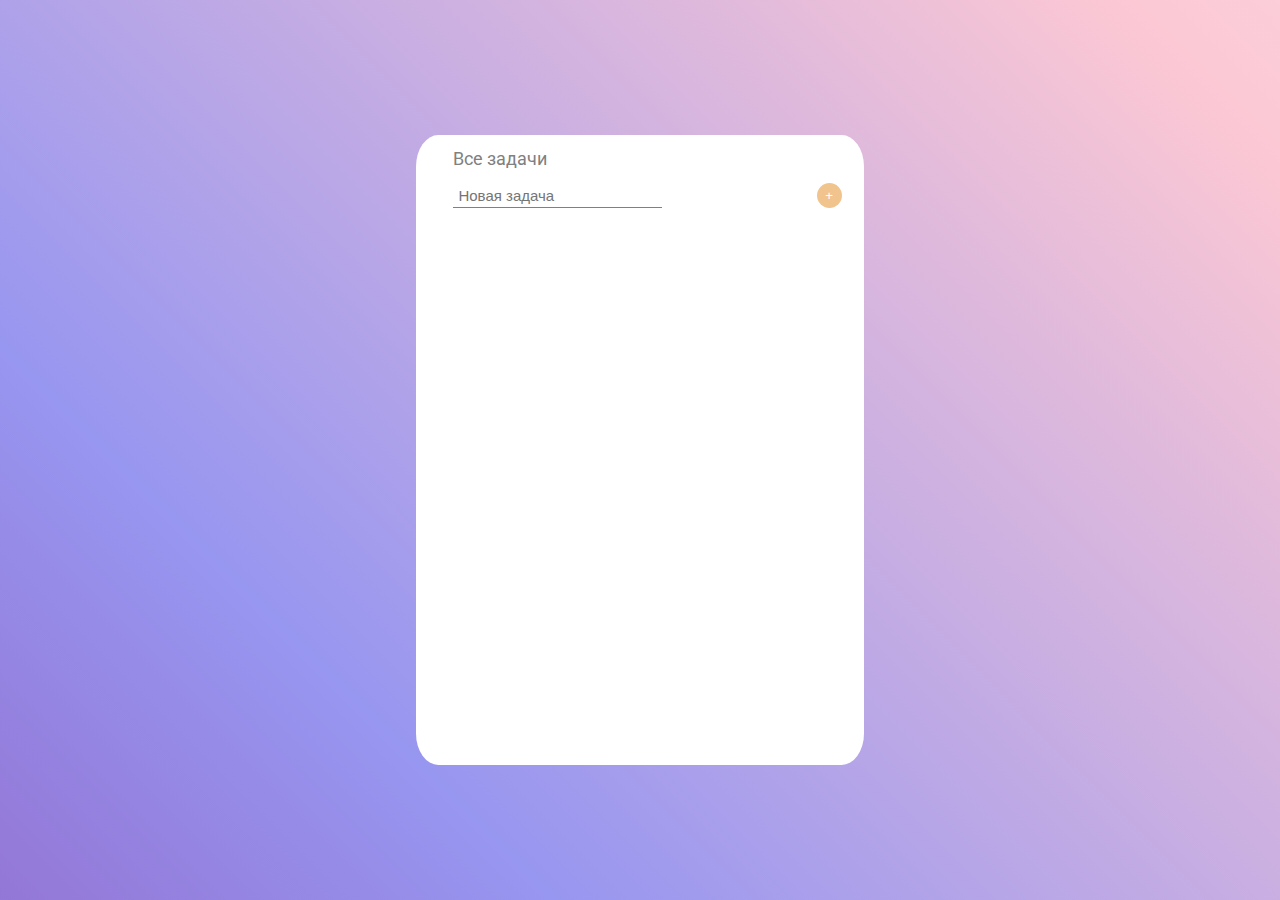
<file: index.html>
<!DOCTYPE html>
<html lang="en">
<head>
    <meta charset="UTF-8">
    <meta http-equiv="X-UA-Compatible" content="IE=edge">
    <meta name="viewport" content="width=device-width, initial-scale=1.0">
    <link rel="preconnect" href="https://fonts.googleapis.com">
    <link rel="preconnect" href="https://fonts.gstatic.com" crossorigin>
    <link href="https://fonts.googleapis.com/css2?family=Roboto&display=swap" rel="stylesheet">
    <link rel="stylesheet" href="css/normalize.css">
    <link rel="stylesheet" href="css/style.css">
    <link rel="stylesheet" href="css/icons.css">
    <title>ToDoList</title>
</head>
<body class="body">
    <div class="todo">
        <div class="todo-new-container">
            <h1 class="title">Все задачи</h1>
            <div class="new-todo">
                <input type="text" placeholder="Новая задача" class="input input__new-todo" id="newTask">
                <button class="btn" id="addTask">
                    +
                </button>
            </div>
        </div>
        <div class="todo-task-container" id="containerList">
            <div class="todo__list" id="list">   
            </div> 
        </div>
    </div>
    <script src="js\main.js"></script>
</body>    
</html>
</file>
<file: css/style.css>
html, body {
    height: 100%;
    box-sizing: border-box;
    font-family: 'Roboto', sans-serif;
    color: gray;
}

.body {
    background: linear-gradient(45deg, #8e44ad,#9796f0,#fbc7d4, #fff);
    background-size: 200% 200%;
    animation: gradient 10s ease infinite;

    display: flex;
    justify-content: center;
    align-items: center;
    flex-direction: column;
}

@keyframes gradient {
    0% {
        background-position: 0 50%;
    }

    50% {
        background-position: 100% 50%;
    }

    100% {
        background-position: 0 50%;
    }
    

}


.todo {
    width: 35%;
    height: 70%;
    background-color: #fff;
    border-radius: 5%;
}

.title {
    margin: 15px 0 0 15px;
    font-size: 18px;
}

.todo-new-container {
    max-width: 90%;
    margin: 0 auto;
}

.todo-task-container {
    max-width: 94%;
    margin: 0 auto;
}

.new-todo {
    display: flex;
    margin: 15px 0 0 15px;
    justify-content: space-between;
}

.input {
    font-size: 15px;
    padding: 3px 5px;
    border: none;
    border-bottom: 1px solid gray;
    background-color: transparent;
    outline: none;
    color: gray;
}

.input__new-todo {
    margin-right: 10px;
}

.btn{
    width: 25px;
    height: 25px;
    background-color: #f2c48d;
    border-radius: 50%;
    border: none;
    cursor: pointer;
    color: white;
}

.btn_size {
    width: 40px;
}

.todo__task {
    display: flex;
    margin: 15px 0;
    justify-content: space-between;
    align-items: center;
    min-height: 20px;
}

.todo__task:hover .todo__task-icon{
    display: block;
} 

.todo__task-title {
    display: flex;
}

.todo__task-icon {
    display: flex;
}

.todo__checkbox {
    margin-right: 5px;
    display: flex;
    cursor: pointer;
}

.todo__checkbox input {
    display: none;
}

.todo__checkbox input:checked + div {
background-color: #9796f0;
}

.todo__checkbox input:checked + div::after {
    display: block;
}

.checkbox__visible {
    width: 15px;
    height: 15px;
    border: 1px solid #9796f0;
    border-radius: 20%;
    position: relative;
    color: white;
}

.checkbox__visible::after {
    content: '✔';
    text-align: center;
    display: none;
    position: absolute;
    left: 0;
    right: 0;
    top: 0;
    bottom: 0;
}

.todo__task_complete .todo__task-text{
    text-decoration: line-through;
}

.todo__task_complete .icon-edit_complete {
    display: none;
}

.todo__task-text {
    padding-left: 8px;
}

.todo__task-icon {
    display: none;
}

.icon-edit {
    color:  #9796f0;
    cursor: pointer;
}

.icon-del {
    color:  #9796f0;
    padding-left: 15px;
    cursor: pointer;
}

.popup{
    position: fixed;
    width: 100%;
    height: 100%;
    top: 0;
    left: 0;
    
    overflow-y: auto;
    overflow-x: hidden;
    transition: all 0.8s ease 0s;
}

.popup .open {
    visibility: visible;
}

.popup .open .popup__container{
    transform: translate(0px, 0px);
}

.popup__container {
    width: 35%;
    height: 12%;
    text-align: center;
    background-color: #fff;
    border-radius: 25px;
    border: 1px solid gray;
    display: flex;
    justify-content: center;
    flex-direction: column;
    margin: 10px auto;
    padding: 10px 5px;
    transition: all 0.8s ease 0s;
}

.popup__btn {
    width: 100px;
    margin: 0 auto;
    display: flex;
    justify-content: space-between;
    padding: 10px;
    text-align: center;
}
</file>
<file: css/icons.css>
@font-face {
  font-family: 'icon';
  src:  url('../fonts/icon.eot?hx3rx7');
  src:  url('../fonts/icon.eot?hx3rx7#iefix') format('embedded-opentype'),
    url('../fonts/icon.ttf?hx3rx7') format('truetype'),
    url('../fonts/icon.woff?hx3rx7') format('woff'),
    url('../fonts/icon.svg?hx3rx7#icon') format('svg');
  font-weight: normal;
  font-style: normal;
  font-display: block;
}

[class^="icon-"], [class*=" icon-"]::before {
  /* use !important to prevent issues with browser extensions that change fonts */
  font-family: 'icon' !important;
  speak: never;
  font-style: normal;
  font-weight: normal;
  font-variant: normal;
  text-transform: none;
  line-height: 1;

  /* Better Font Rendering =========== */
  -webkit-font-smoothing: antialiased;
  -moz-osx-font-smoothing: grayscale;
}

.icon-edit:before {
  content: "\e900"
}
.icon-del:before {
  content: "\e901";
}
</file>
